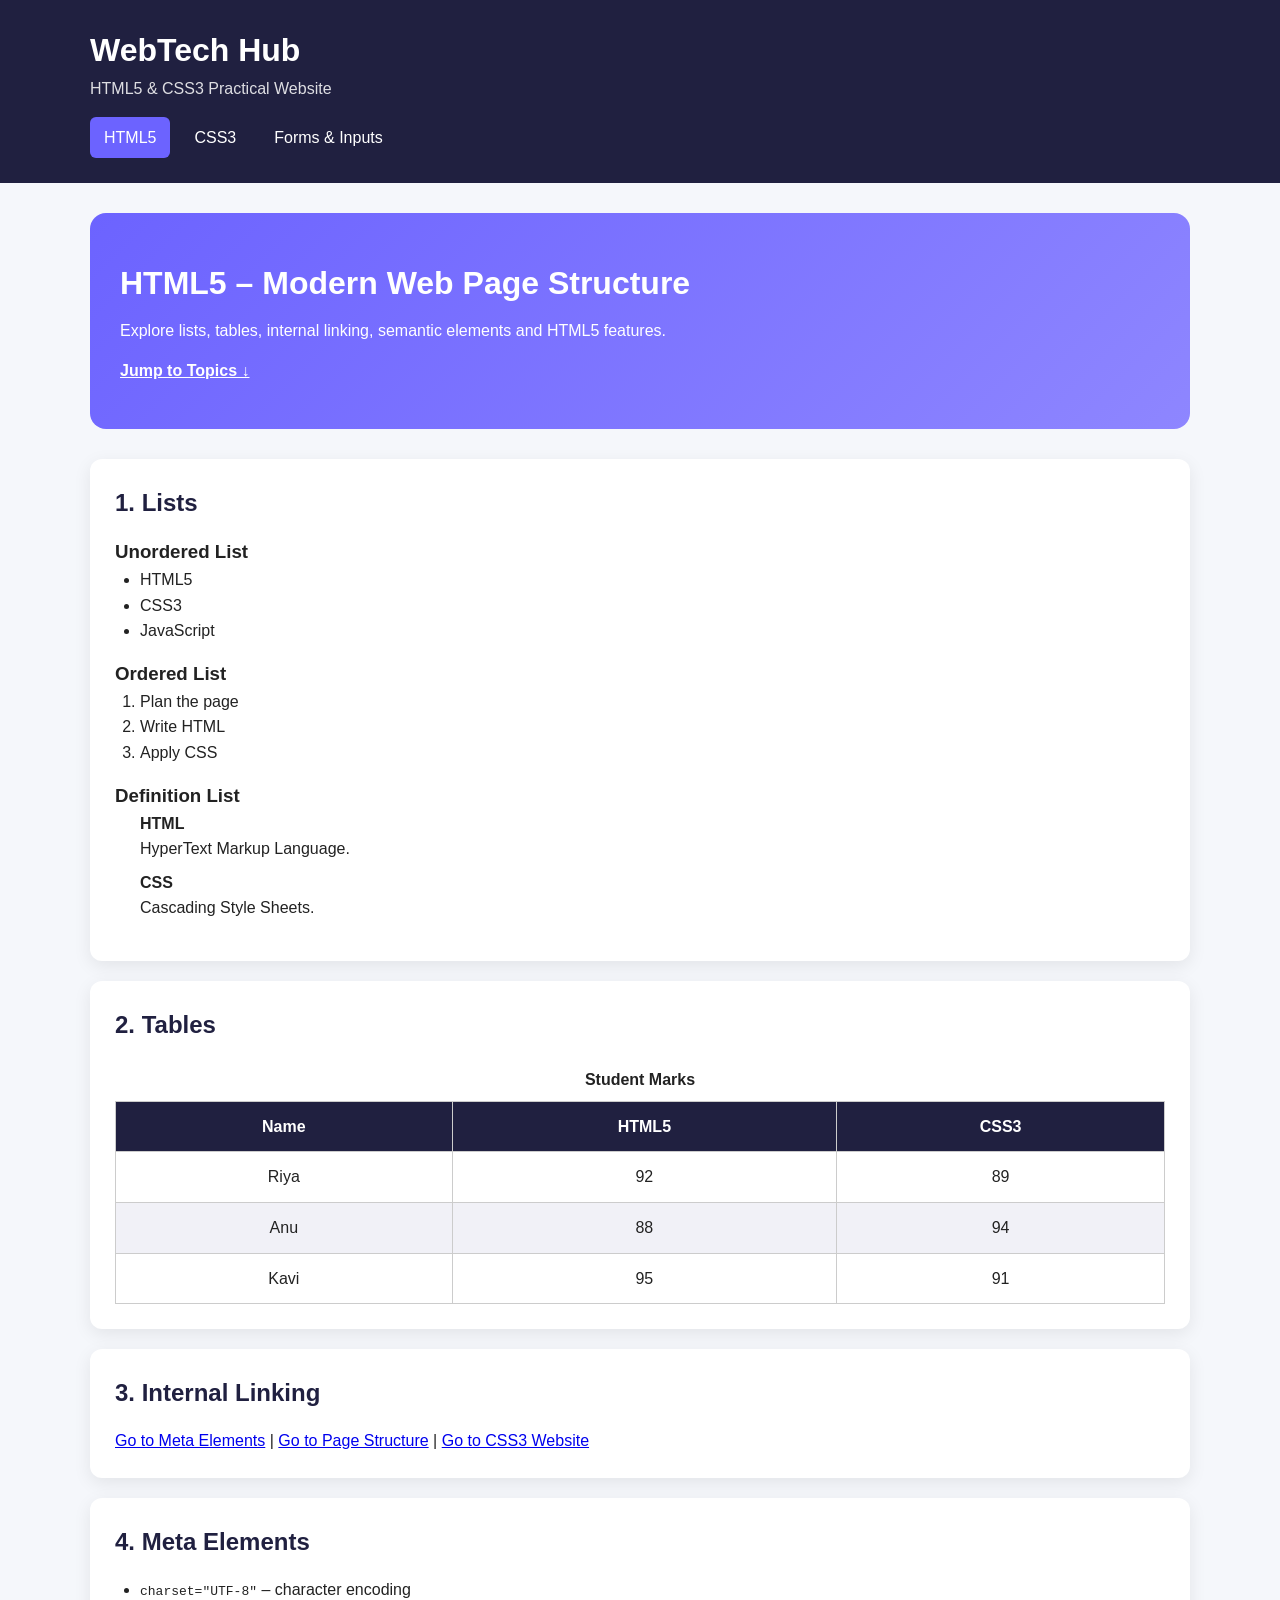
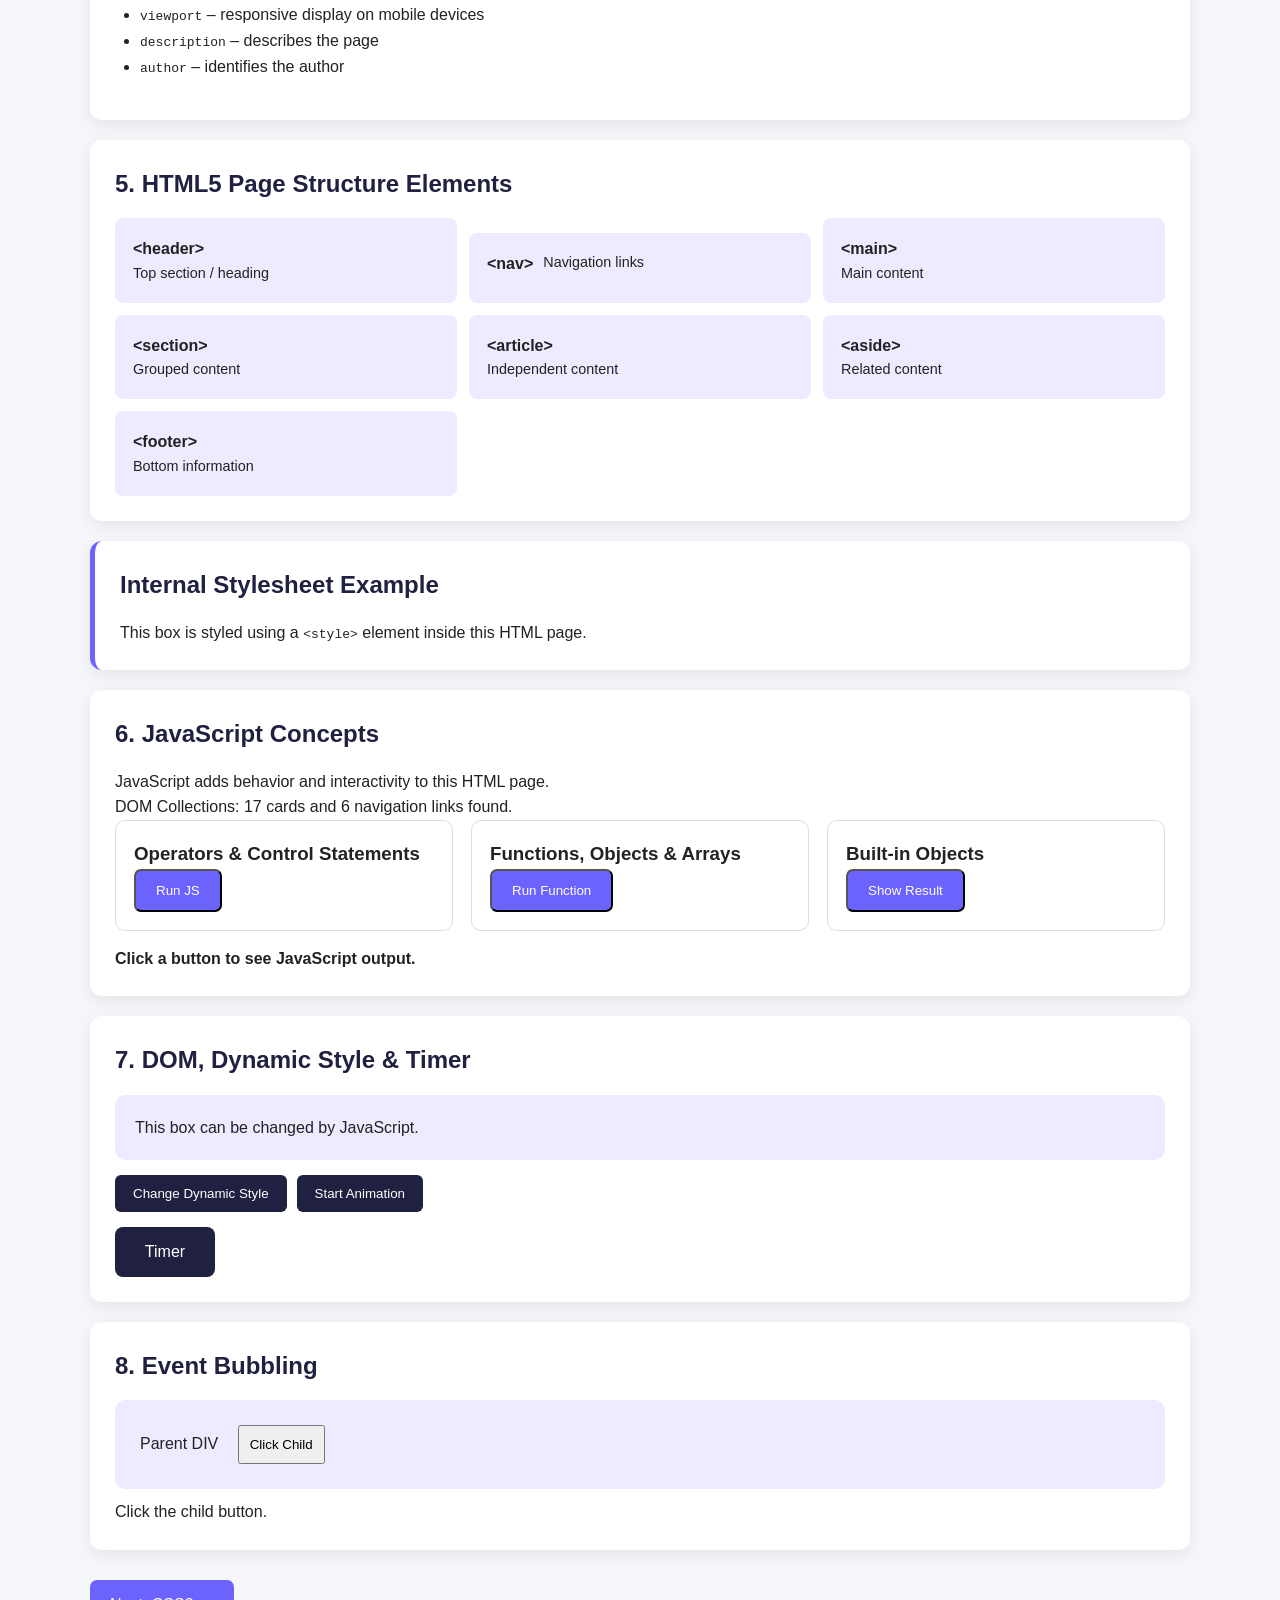
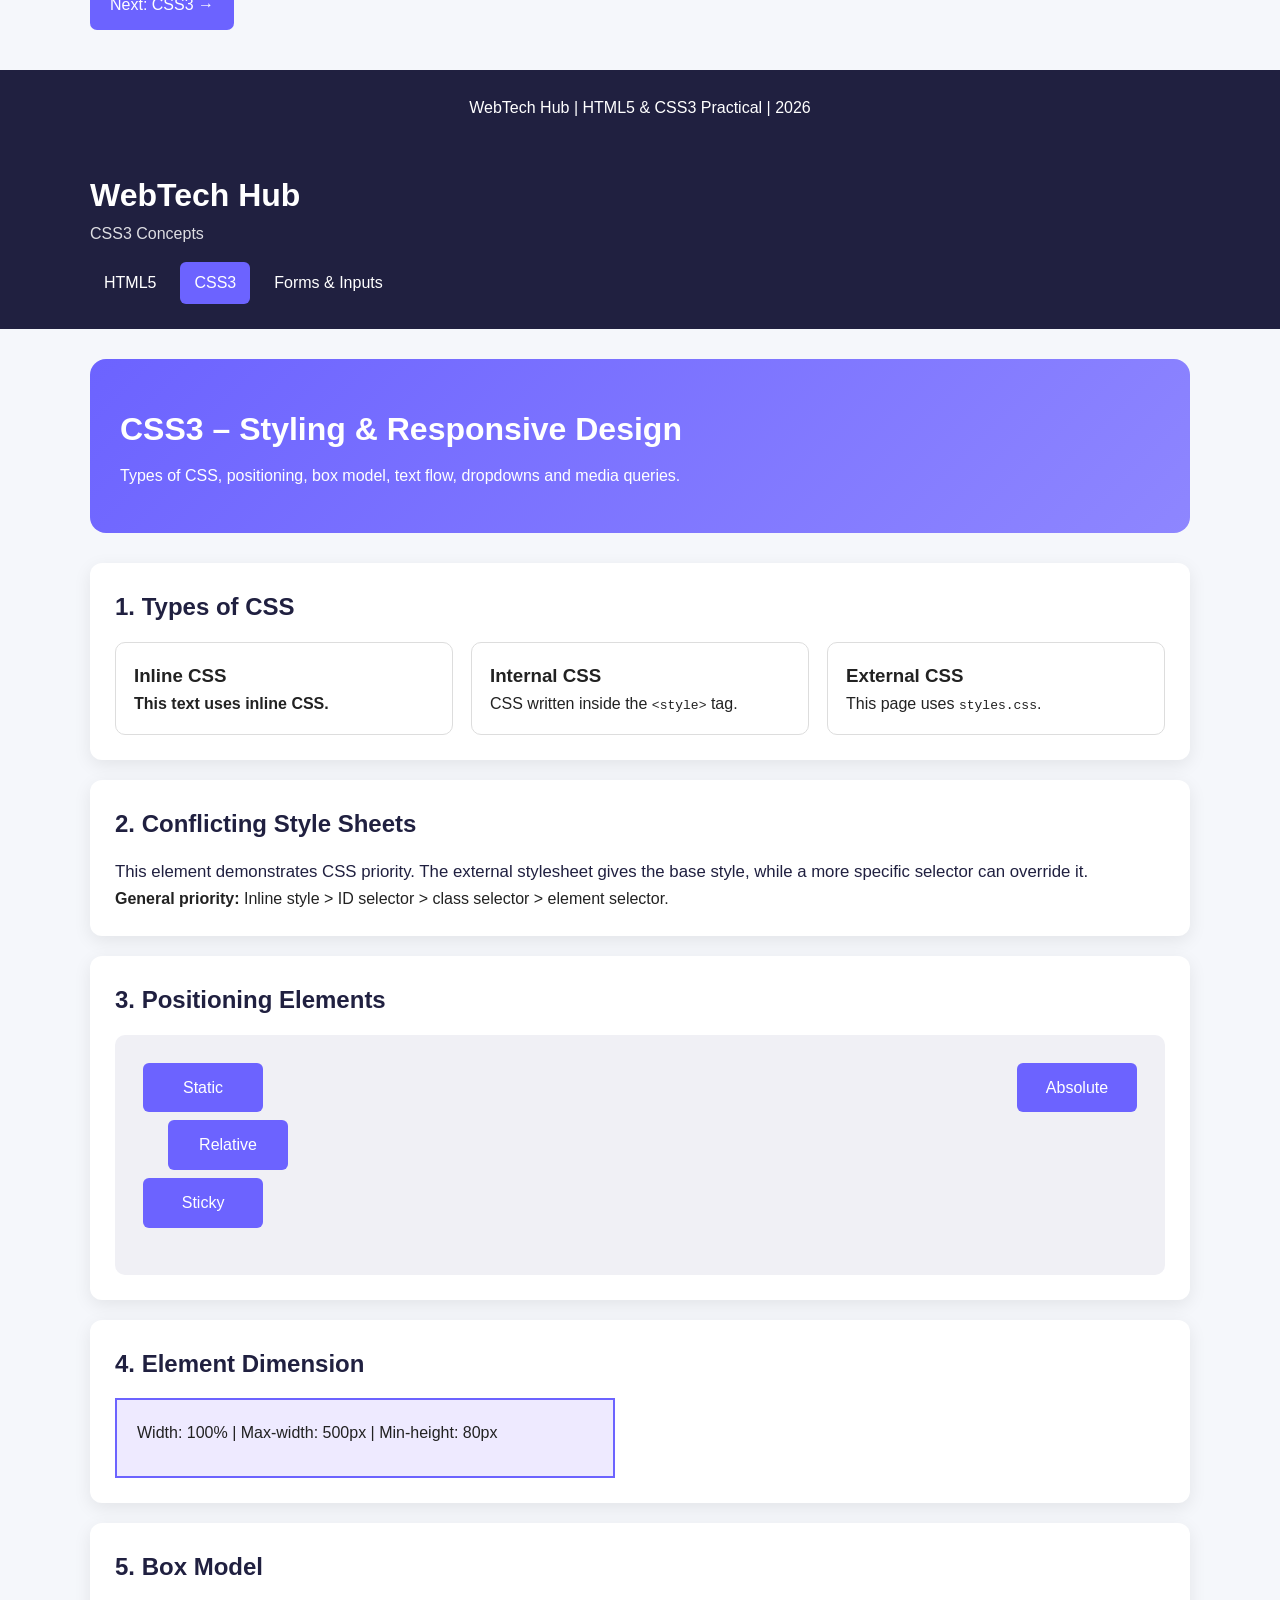
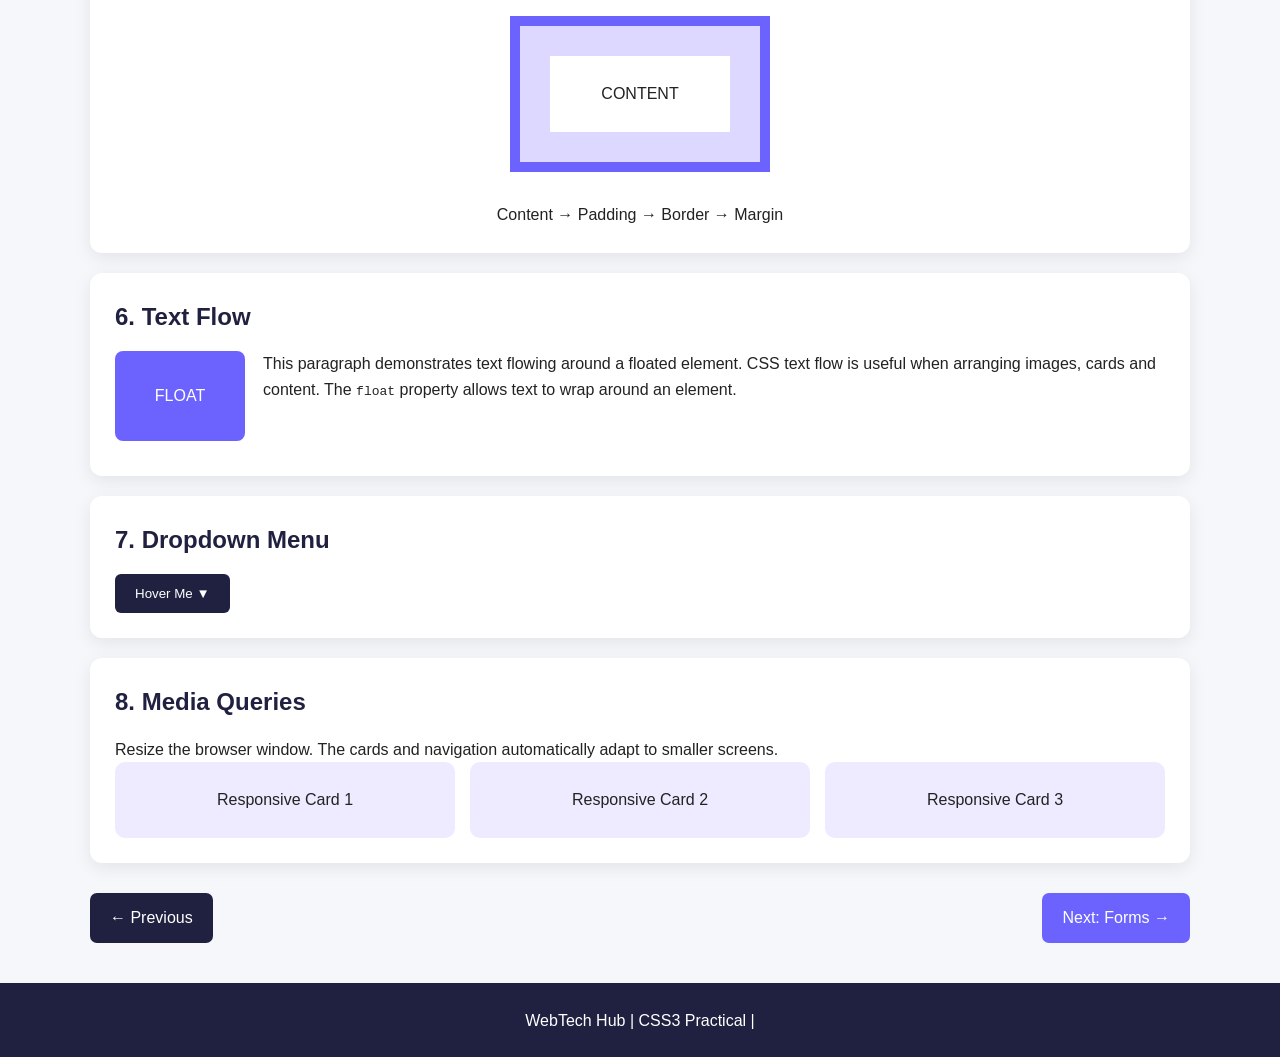
<file: index.html>
<!DOCTYPE html>
<html lang="en">
<head>
    <meta charset="UTF-8">
    <meta name="viewport" content="width=device-width, initial-scale=1.0">
    <meta name="description" content="HTML5 and CSS3 practical project">
    <meta name="author" content="Student">
    <title>WebTech Hub - HTML5</title>
    <link rel="stylesheet" href="styles.css">

    <!-- Internal stylesheet example -->
    <style>
        .internal-demo {
            border-left: 5px solid #6c63ff;
            padding: 12px;
            margin: 15px 0;
            background: #f4f2ff;
        }
    </style>
</head>

<body>
<header class="site-header">
    <div class="container">
        <h1>WebTech Hub</h1>
        <p>HTML5 & CSS3 Practical Website</p>

        <nav>
            <a class="active" href="index.html">HTML5</a>
            <a href="css.html">CSS3</a>
            <a href="form.html">Forms & Inputs</a>
        </nav>
    </div>
</header>

<main class="container">
    <section class="hero">
        <h2>HTML5 – Modern Web Page Structure</h2>
        <p>Explore lists, tables, internal linking, semantic elements and HTML5 features.</p>
        <!-- Inline style example -->
        <a href="#topics" style="font-weight:bold;">Jump to Topics ↓</a>
    </section>

    <section id="topics" class="card">
        <h2>1. Lists</h2>
        <h3>Unordered List</h3>
        <ul>
            <li>HTML5</li>
            <li>CSS3</li>
            <li>JavaScript</li>
        </ul>

        <h3>Ordered List</h3>
        <ol>
            <li>Plan the page</li>
            <li>Write HTML</li>
            <li>Apply CSS</li>
        </ol>

        <h3>Definition List</h3>
        <dl>
            <dt>HTML</dt>
            <dd>HyperText Markup Language.</dd>
            <dt>CSS</dt>
            <dd>Cascading Style Sheets.</dd>
        </dl>
    </section>

    <section class="card">
        <h2>2. Tables</h2>
        <table>
            <caption>Student Marks</caption>
            <thead>
                <tr>
                    <th>Name</th>
                    <th>HTML5</th>
                    <th>CSS3</th>
                </tr>
            </thead>
            <tbody>
                <tr><td>Riya</td><td>92</td><td>89</td></tr>
                <tr><td>Anu</td><td>88</td><td>94</td></tr>
                <tr><td>Kavi</td><td>95</td><td>91</td></tr>
            </tbody>
        </table>
    </section>

    <section class="card">
        <h2>3. Internal Linking</h2>
        <p>
            <a href="#meta">Go to Meta Elements</a> |
            <a href="#structure">Go to Page Structure</a> |
            <a href="css.html">Go to CSS3 Website</a>
        </p>
    </section>

    <section id="meta" class="card">
        <h2>4. Meta Elements</h2>
        <ul>
            <li><code>charset="UTF-8"</code> – character encoding</li>
            <li><code>viewport</code> – responsive display on mobile devices</li>
            <li><code>description</code> – describes the page</li>
            <li><code>author</code> – identifies the author</li>
        </ul>
    </section>

    <section id="structure" class="card">
        <h2>5. HTML5 Page Structure Elements</h2>
        <div class="structure-grid">
            <article><strong>&lt;header&gt;</strong><span>Top section / heading</span></article>
            <nav><strong>&lt;nav&gt;</strong><span>Navigation links</span></nav>
            <main><strong>&lt;main&gt;</strong><span>Main content</span></main>
            <section><strong>&lt;section&gt;</strong><span>Grouped content</span></section>
            <article><strong>&lt;article&gt;</strong><span>Independent content</span></article>
            <aside><strong>&lt;aside&gt;</strong><span>Related content</span></aside>
            <footer><strong>&lt;footer&gt;</strong><span>Bottom information</span></footer>
        </div>
    </section>

    <section class="card internal-demo">
        <h2>Internal Stylesheet Example</h2>
        <p>This box is styled using a <code>&lt;style&gt;</code> element inside this HTML page.</p>
    </section>


    <section class="card">
        <h2>6. JavaScript Concepts</h2>
        <p>JavaScript adds behavior and interactivity to this HTML page.</p>
        <p id="collectionInfo">DOM Collections are being checked...</p>

        <div class="three-columns">
            <div>
                <h3>Operators & Control Statements</h3>
                <button id="operatorBtn" class="button" type="button">Run JS</button>
            </div>
            <div>
                <h3>Functions, Objects & Arrays</h3>
                <button id="functionBtn" class="button" type="button">Run Function</button>
            </div>
            <div>
                <h3>Built-in Objects</h3>
                <button id="builtInBtn" class="button" type="button">Show Result</button>
            </div>
        </div>

        <p id="jsOutput" style="margin-top:15px;font-weight:bold;">
            Click a button to see JavaScript output.
        </p>
    </section>

    <section class="card">
        <h2>7. DOM, Dynamic Style & Timer</h2>
        <div id="styleBox" style="padding:20px;background:#eeeaff;border-radius:10px;margin-bottom:15px;">
            This box can be changed by JavaScript.
        </div>
        <div class="form-actions">
            <button id="styleBtn" type="button">Change Dynamic Style</button>
            <button id="timerBtn" type="button">Start Animation</button>
        </div>
        <div id="timerBox" style="width:100px;padding:12px;margin-top:15px;background:#202040;color:white;border-radius:8px;text-align:center;">
            Timer
        </div>
    </section>

    <section class="card">
        <h2>8. Event Bubbling</h2>
        <div id="bubbleParent" style="padding:25px;background:#eeeaff;border-radius:10px;">
            Parent DIV
            <button id="bubbleChild" type="button" style="margin-left:15px;padding:10px;">
                Click Child
            </button>
        </div>
        <p id="bubbleOutput" style="margin-top:10px;">Click the child button.</p>
    </section>

    <div class="page-links">
        <a class="button" href="css.html">Next: CSS3 →</a>
    </div>
</main>

<footer class="site-footer">
    <p>WebTech Hub | HTML5 & CSS3 Practical | <span id="currentYear"></span></p>
</footer>
    <script src="script.js"></script>
</body>
</html>
<!DOCTYPE html>
<html lang="en">
<head>
    <meta charset="UTF-8">
    <meta name="viewport" content="width=device-width, initial-scale=1.0">
    <meta name="description" content="CSS3 concepts demonstration">
    <title>WebTech Hub - CSS3</title>
    <link rel="stylesheet" href="styles.css">
</head>

<body>
<header class="site-header">
    <div class="container">
        <h1>WebTech Hub</h1>
        <p>CSS3 Concepts</p>

        <nav>
            <a href="index.html">HTML5</a>
            <a class="active" href="css.html">CSS3</a>
            <a href="form.html">Forms & Inputs</a>
        </nav>
    </div>
</header>

<main class="container">
    <section class="hero">
        <h2>CSS3 – Styling & Responsive Design</h2>
        <p>Types of CSS, positioning, box model, text flow, dropdowns and media queries.</p>
    </section>

    <section class="card">
        <h2>1. Types of CSS</h2>
        <div class="three-columns">
            <div>
                <h3>Inline CSS</h3>
                <p style="font-weight:bold;">This text uses inline CSS.</p>
            </div>
            <div>
                <h3>Internal CSS</h3>
                <p>CSS written inside the <code>&lt;style&gt;</code> tag.</p>
            </div>
            <div>
                <h3>External CSS</h3>
                <p>This page uses <code>styles.css</code>.</p>
            </div>
        </div>
    </section>

    <section class="card">
        <h2>2. Conflicting Style Sheets</h2>
        <p class="conflict-demo">This element demonstrates CSS priority. The external stylesheet gives the base style, while a more specific selector can override it.</p>
        <p><strong>General priority:</strong> Inline style &gt; ID selector &gt; class selector &gt; element selector.</p>
    </section>

    <section class="card">
        <h2>3. Positioning Elements</h2>
        <div class="position-area">
            <div class="position-static">Static</div>
            <div class="position-relative">Relative</div>
            <div class="position-absolute">Absolute</div>
            <div class="position-sticky">Sticky</div>
        </div>
    </section>

    <section class="card">
        <h2>4. Element Dimension</h2>
        <div class="dimension-demo">Width: 100% | Max-width: 500px | Min-height: 80px</div>
    </section>

    <section class="card">
        <h2>5. Box Model</h2>
        <div class="box-model-demo">
            <div class="box-content">CONTENT</div>
        </div>
        <p class="center-text">Content → Padding → Border → Margin</p>
    </section>

    <section class="card">
        <h2>6. Text Flow</h2>
        <div class="float-demo">
            <div class="float-box">FLOAT</div>
            <p>
                This paragraph demonstrates text flowing around a floated element.
                CSS text flow is useful when arranging images, cards and content.
                The <code>float</code> property allows text to wrap around an element.
            </p>
        </div>
    </section>

    <section class="card">
        <h2>7. Dropdown Menu</h2>
        <div class="dropdown">
            <button>Hover Me ▼</button>
            <div class="dropdown-content">
                <a href="index.html">HTML5</a>
                <a href="css.html">CSS3</a>
                <a href="form.html">Forms</a>
            </div>
        </div>
    </section>

    <section class="card">
        <h2>8. Media Queries</h2>
        <p>Resize the browser window. The cards and navigation automatically adapt to smaller screens.</p>
        <div class="responsive-grid">
            <div>Responsive Card 1</div>
            <div>Responsive Card 2</div>
            <div>Responsive Card 3</div>
        </div>
    </section>

    <div class="page-links">
        <a class="button secondary" href="index.html">← Previous</a>
        <a class="button" href="form.html">Next: Forms →</a>
    </div>
</main>

<footer class="site-footer">
    <p>WebTech Hub | CSS3 Practical | <span id="currentYear"></span></p>
</footer>
</body>
</html>
</file>
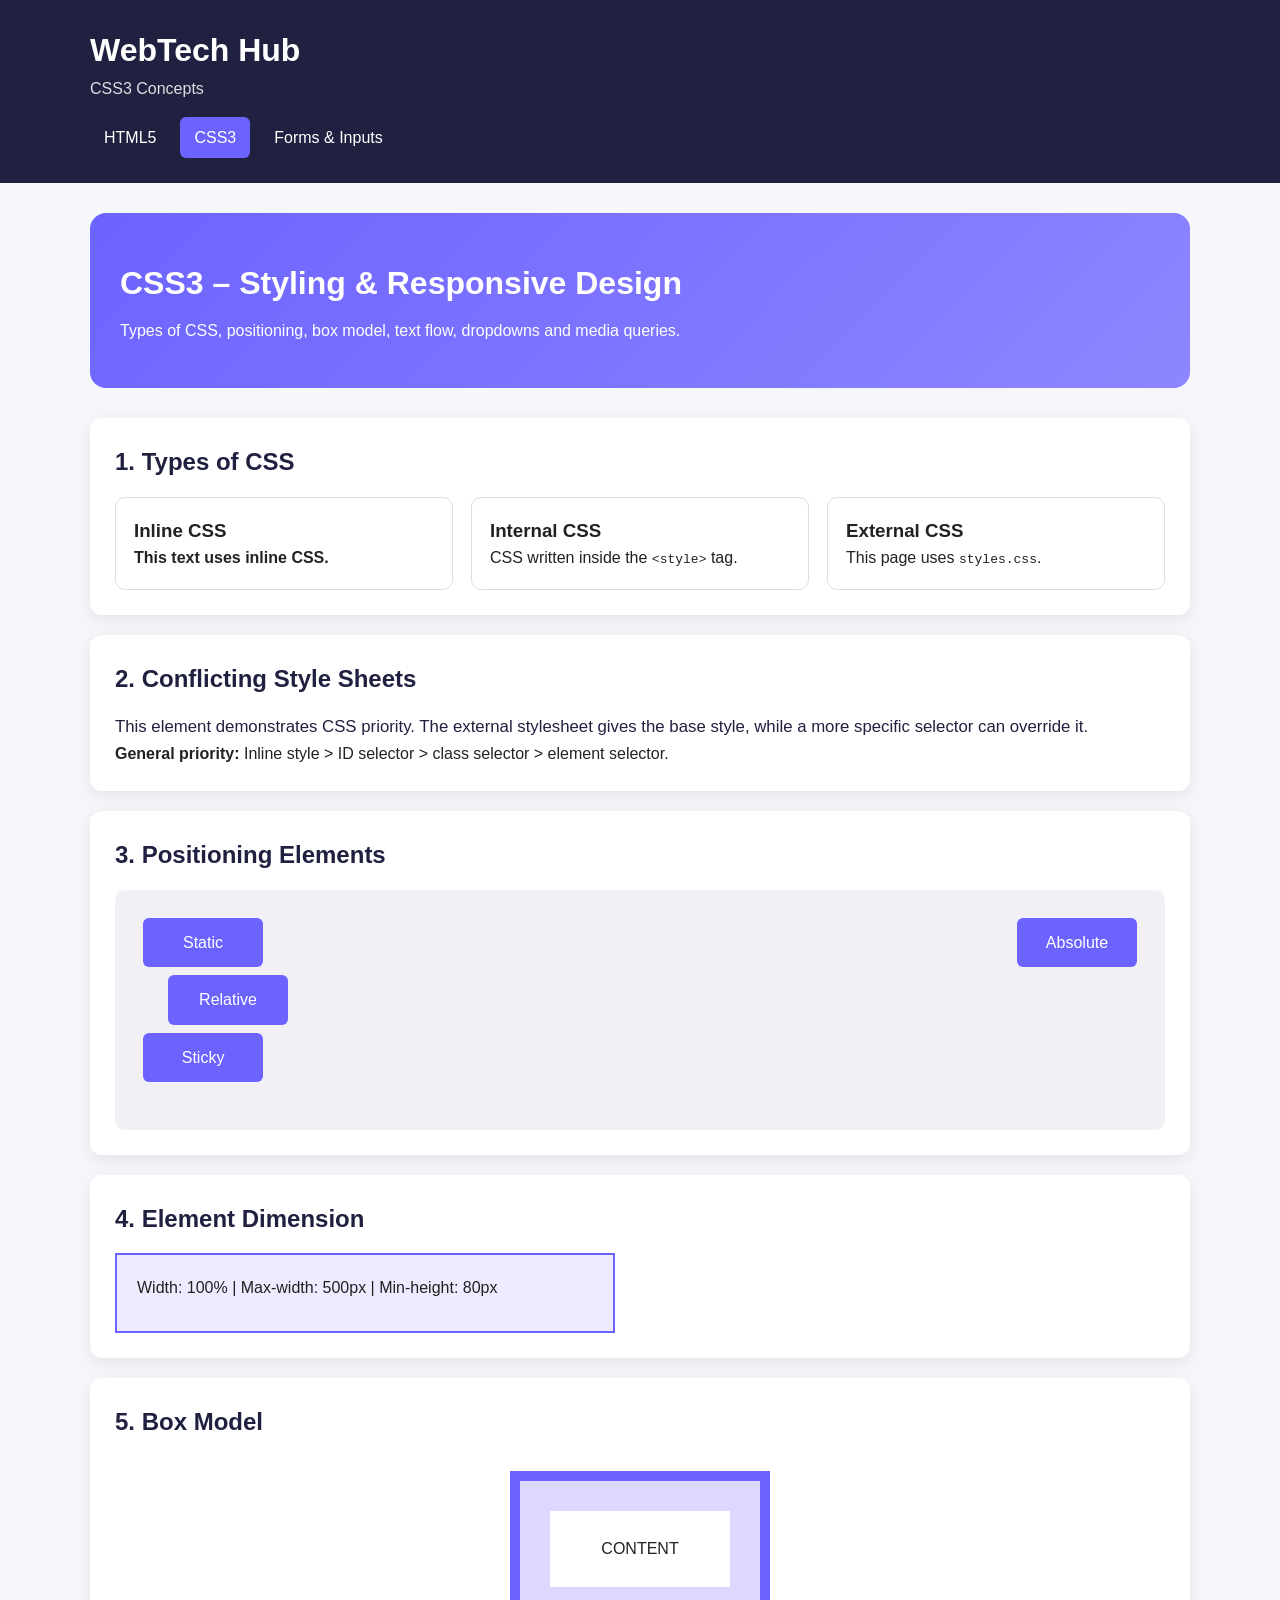
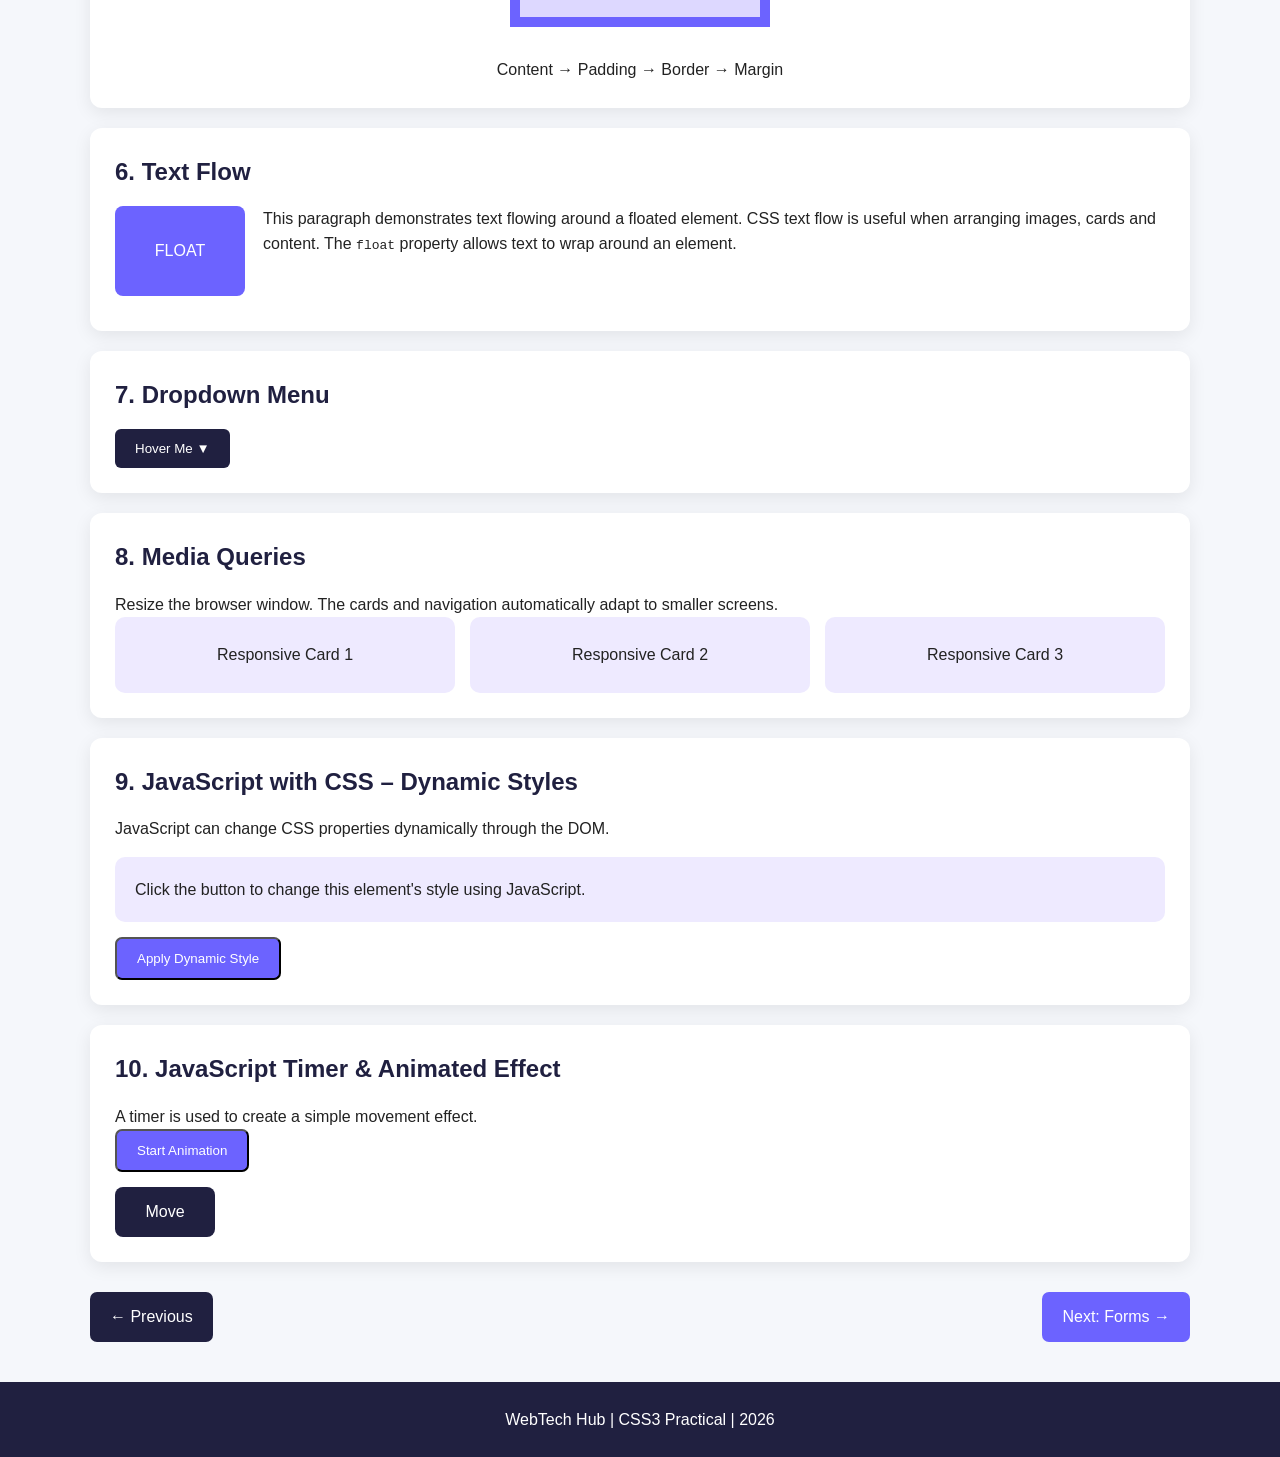
<file: css.html>
<!DOCTYPE html>
<html lang="en">
<head>
    <meta charset="UTF-8">
    <meta name="viewport" content="width=device-width, initial-scale=1.0">
    <meta name="description" content="CSS3 concepts demonstration">
    <title>WebTech Hub - CSS3</title>
    <link rel="stylesheet" href="styles.css">
</head>

<body>
<header class="site-header">
    <div class="container">
        <h1>WebTech Hub</h1>
        <p>CSS3 Concepts</p>

        <nav>
            <a href="index.html">HTML5</a>
            <a class="active" href="css.html">CSS3</a>
            <a href="form.html">Forms & Inputs</a>
        </nav>
    </div>
</header>

<main class="container">
    <section class="hero">
        <h2>CSS3 – Styling & Responsive Design</h2>
        <p>Types of CSS, positioning, box model, text flow, dropdowns and media queries.</p>
    </section>

    <section class="card">
        <h2>1. Types of CSS</h2>
        <div class="three-columns">
            <div>
                <h3>Inline CSS</h3>
                <p style="font-weight:bold;">This text uses inline CSS.</p>
            </div>
            <div>
                <h3>Internal CSS</h3>
                <p>CSS written inside the <code>&lt;style&gt;</code> tag.</p>
            </div>
            <div>
                <h3>External CSS</h3>
                <p>This page uses <code>styles.css</code>.</p>
            </div>
        </div>
    </section>

    <section class="card">
        <h2>2. Conflicting Style Sheets</h2>
        <p class="conflict-demo">This element demonstrates CSS priority. The external stylesheet gives the base style, while a more specific selector can override it.</p>
        <p><strong>General priority:</strong> Inline style &gt; ID selector &gt; class selector &gt; element selector.</p>
    </section>

    <section class="card">
        <h2>3. Positioning Elements</h2>
        <div class="position-area">
            <div class="position-static">Static</div>
            <div class="position-relative">Relative</div>
            <div class="position-absolute">Absolute</div>
            <div class="position-sticky">Sticky</div>
        </div>
    </section>

    <section class="card">
        <h2>4. Element Dimension</h2>
        <div class="dimension-demo">Width: 100% | Max-width: 500px | Min-height: 80px</div>
    </section>

    <section class="card">
        <h2>5. Box Model</h2>
        <div class="box-model-demo">
            <div class="box-content">CONTENT</div>
        </div>
        <p class="center-text">Content → Padding → Border → Margin</p>
    </section>

    <section class="card">
        <h2>6. Text Flow</h2>
        <div class="float-demo">
            <div class="float-box">FLOAT</div>
            <p>
                This paragraph demonstrates text flowing around a floated element.
                CSS text flow is useful when arranging images, cards and content.
                The <code>float</code> property allows text to wrap around an element.
            </p>
        </div>
    </section>

    <section class="card">
        <h2>7. Dropdown Menu</h2>
        <div class="dropdown">
            <button>Hover Me ▼</button>
            <div class="dropdown-content">
                <a href="index.html">HTML5</a>
                <a href="css.html">CSS3</a>
                <a href="form.html">Forms</a>
            </div>
        </div>
    </section>

    <section class="card">
        <h2>8. Media Queries</h2>
        <p>Resize the browser window. The cards and navigation automatically adapt to smaller screens.</p>
        <div class="responsive-grid">
            <div>Responsive Card 1</div>
            <div>Responsive Card 2</div>
            <div>Responsive Card 3</div>
        </div>
    </section>


    <section class="card">
        <h2>9. JavaScript with CSS – Dynamic Styles</h2>
        <p>JavaScript can change CSS properties dynamically through the DOM.</p>
        <div id="styleBox" style="padding:20px;background:#eeeaff;border-radius:10px;margin:15px 0;">
            Click the button to change this element's style using JavaScript.
        </div>
        <button id="styleBtn" type="button" class="button">Apply Dynamic Style</button>
    </section>

    <section class="card">
        <h2>10. JavaScript Timer & Animated Effect</h2>
        <p>A timer is used to create a simple movement effect.</p>
        <button id="timerBtn" type="button" class="button">Start Animation</button>
        <div id="timerBox" style="width:100px;padding:12px;margin-top:15px;background:#202040;color:white;border-radius:8px;text-align:center;">
            Move
        </div>
    </section>

    <div class="page-links">
        <a class="button secondary" href="index.html">← Previous</a>
        <a class="button" href="form.html">Next: Forms →</a>
    </div>
</main>

<footer class="site-footer">
    <p>WebTech Hub | CSS3 Practical | <span id="currentYear"></span></p>
</footer>
    <script src="script.js"></script>
</body>
</html>
</file>
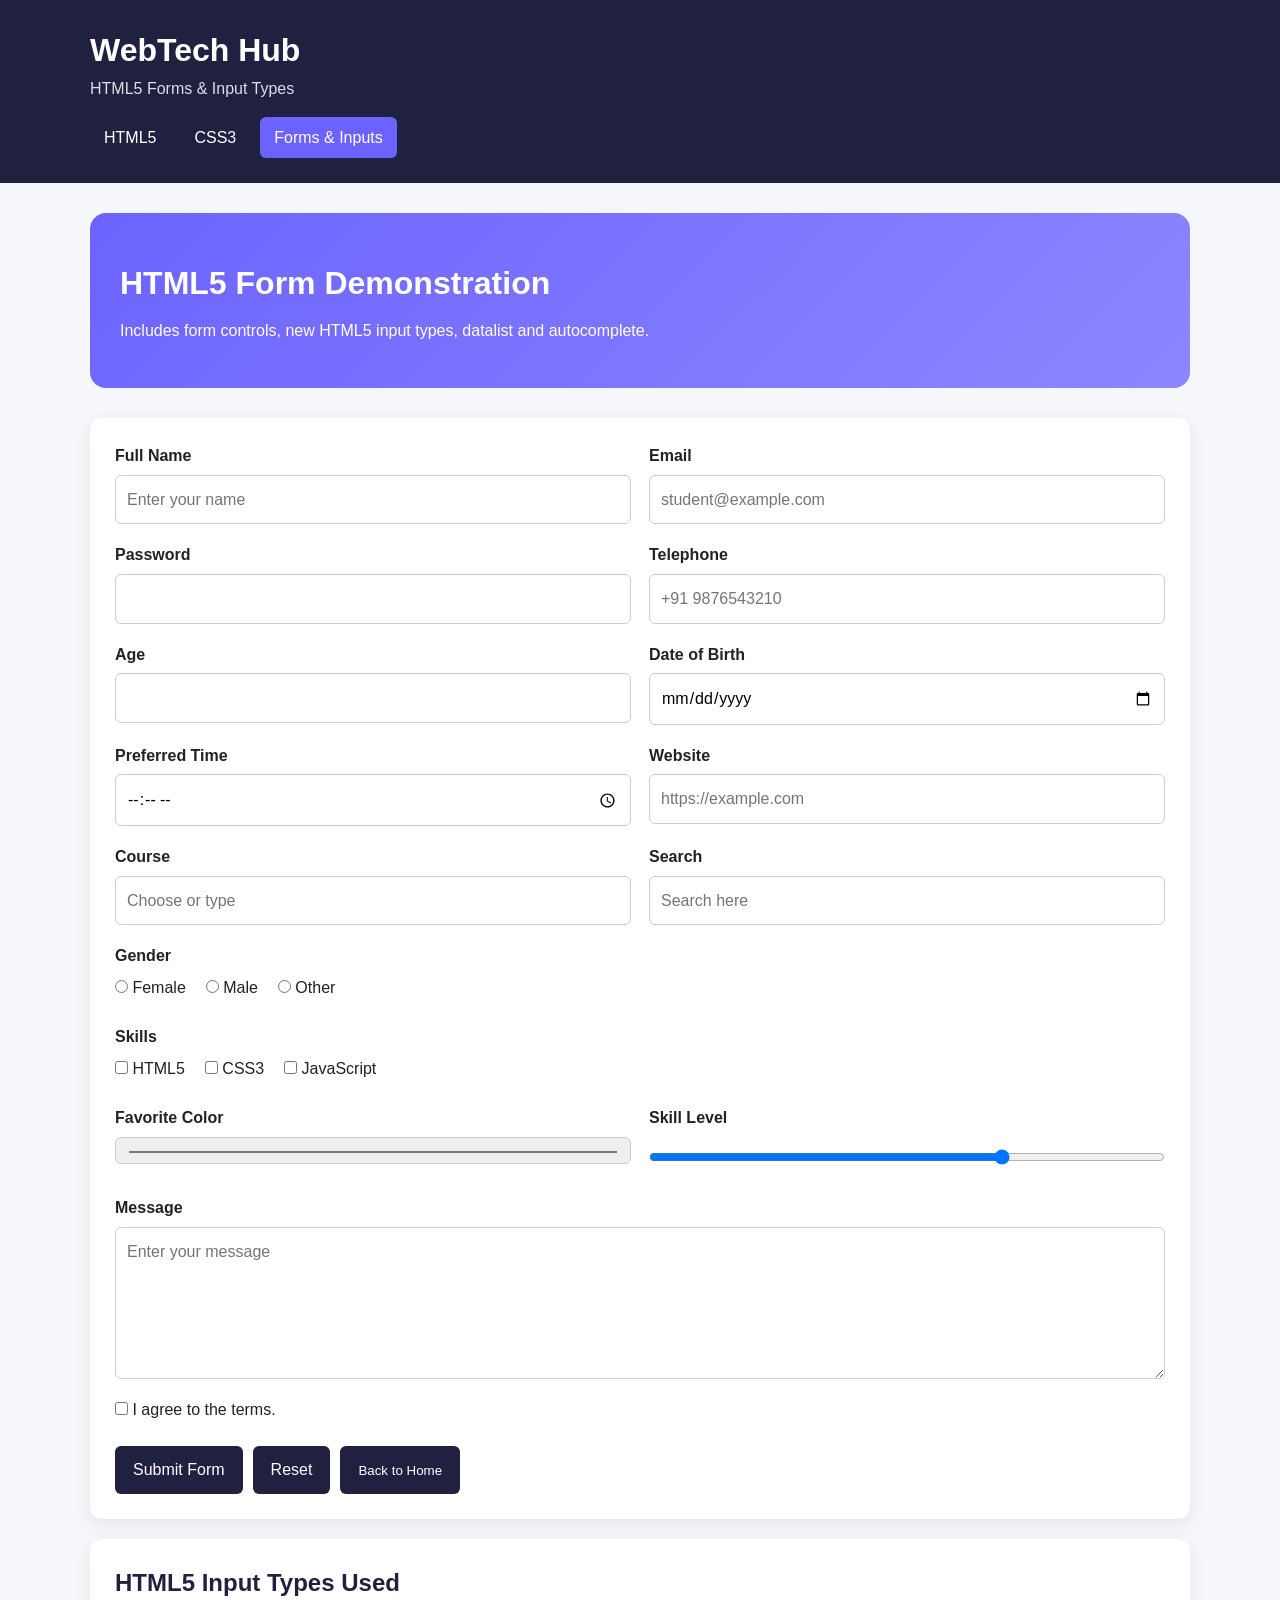
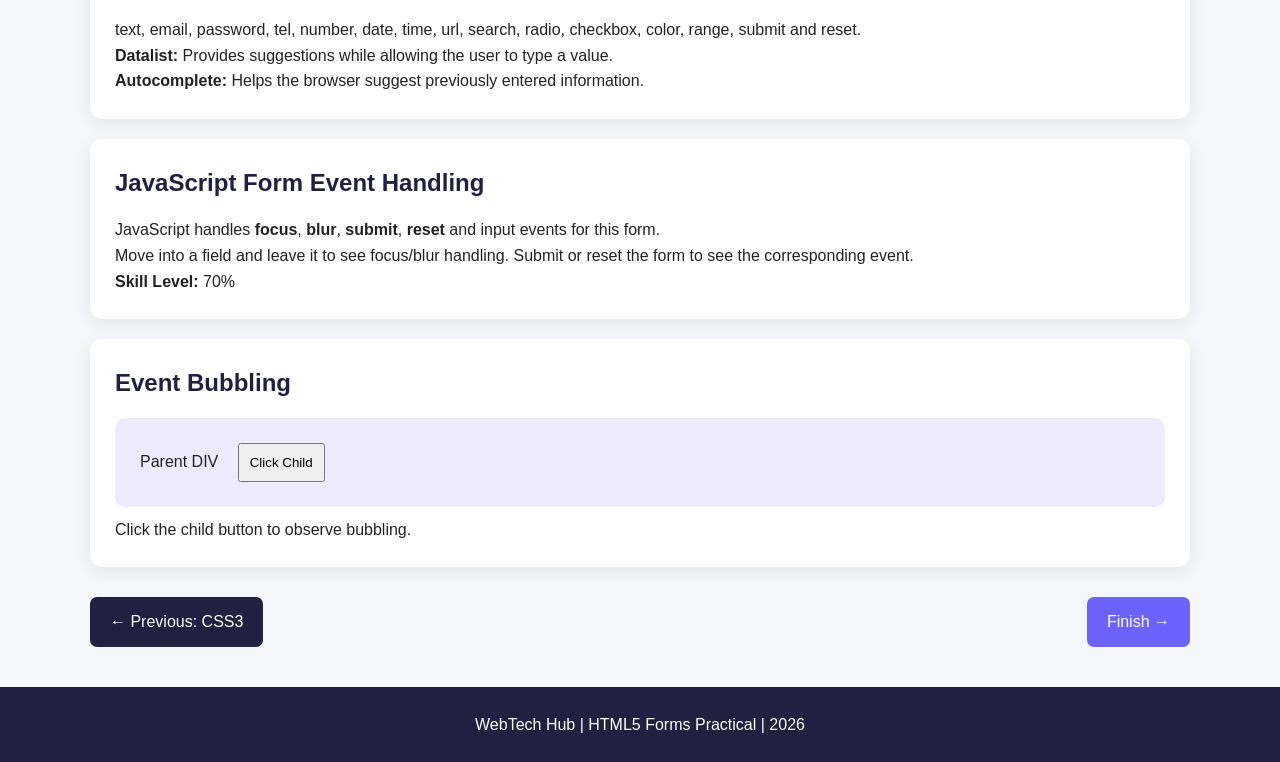
<file: form.html>
<!DOCTYPE html>
<html lang="en">
<head>
    <meta charset="UTF-8">
    <meta name="viewport" content="width=device-width, initial-scale=1.0">
    <meta name="description" content="HTML5 forms, input types, datalist and autocomplete">
    <title>WebTech Hub - HTML5 Forms</title>
    <link rel="stylesheet" href="styles.css">
</head>

<body>
<header class="site-header">
    <div class="container">
        <h1>WebTech Hub</h1>
        <p>HTML5 Forms & Input Types</p>

        <nav>
            <a href="index.html">HTML5</a>
            <a href="css.html">CSS3</a>
            <a class="active" href="form.html">Forms & Inputs</a>
        </nav>
    </div>
</header>

<main class="container">
    <section class="hero">
        <h2>HTML5 Form Demonstration</h2>
        <p>Includes form controls, new HTML5 input types, datalist and autocomplete.</p>
    </section>

    <section class="card">
        <form action="#" method="post" autocomplete="on">
            <div class="form-grid">

                <div class="form-group">
                    <label for="name">Full Name</label>
                    <input type="text" id="name" name="name" placeholder="Enter your name" required autocomplete="name">
                </div>

                <div class="form-group">
                    <label for="email">Email</label>
                    <input type="email" id="email" name="email" placeholder="student@example.com" required autocomplete="email">
                </div>

                <div class="form-group">
                    <label for="password">Password</label>
                    <input type="password" id="password" name="password" minlength="6">
                </div>

                <div class="form-group">
                    <label for="phone">Telephone</label>
                    <input type="tel" id="phone" name="phone" placeholder="+91 9876543210">
                </div>

                <div class="form-group">
                    <label for="age">Age</label>
                    <input type="number" id="age" name="age" min="17" max="60">
                </div>

                <div class="form-group">
                    <label for="dob">Date of Birth</label>
                    <input type="date" id="dob" name="dob">
                </div>

                <div class="form-group">
                    <label for="meeting">Preferred Time</label>
                    <input type="time" id="meeting" name="meeting">
                </div>

                <div class="form-group">
                    <label for="website">Website</label>
                    <input type="url" id="website" name="website" placeholder="https://example.com">
                </div>

                <div class="form-group">
                    <label for="course">Course</label>
                    <input list="courses" id="course" name="course" placeholder="Choose or type">
                    <datalist id="courses">
                        <option value="Computer Science">
                        <option value="Artificial Intelligence">
                        <option value="Data Science">
                        <option value="Cyber Security">
                    </datalist>
                </div>

                <div class="form-group">
                    <label for="search">Search</label>
                    <input type="search" id="search" name="search" placeholder="Search here">
                </div>

                <div class="form-group full">
                    <label>Gender</label>
                    <div class="choice-row">
                        <label><input type="radio" name="gender" value="female"> Female</label>
                        <label><input type="radio" name="gender" value="male"> Male</label>
                        <label><input type="radio" name="gender" value="other"> Other</label>
                    </div>
                </div>

                <div class="form-group full">
                    <label>Skills</label>
                    <div class="choice-row">
                        <label><input type="checkbox" name="skill" value="html"> HTML5</label>
                        <label><input type="checkbox" name="skill" value="css"> CSS3</label>
                        <label><input type="checkbox" name="skill" value="js"> JavaScript</label>
                    </div>
                </div>

                <div class="form-group">
                    <label for="color">Favorite Color</label>
                    <input type="color" id="color" name="color" value="#6c63ff">
                </div>

                <div class="form-group">
                    <label for="range">Skill Level</label>
                    <input type="range" id="range" name="range" min="0" max="100" value="70">
                </div>

                <div class="form-group full">
                    <label for="message">Message</label>
                    <textarea id="message" name="message" rows="5" placeholder="Enter your message"></textarea>
                </div>

                <div class="form-group full choice-row">
                    <label><input type="checkbox" required> I agree to the terms.</label>
                </div>

                <div class="form-actions full">
                    <input type="submit" value="Submit Form">
                    <input type="reset" value="Reset">
                    <button type="button" onclick="window.location.href='index.html'">Back to Home</button>
                </div>
            </div>
        </form>
    </section>

    <section class="card">
        <h2>HTML5 Input Types Used</h2>
        <p>text, email, password, tel, number, date, time, url, search, radio, checkbox, color, range, submit and reset.</p>
        <p><strong>Datalist:</strong> Provides suggestions while allowing the user to type a value.</p>
        <p><strong>Autocomplete:</strong> Helps the browser suggest previously entered information.</p>
    </section>


    <section class="card">
        <h2>JavaScript Form Event Handling</h2>
        <p>
            JavaScript handles <strong>focus</strong>, <strong>blur</strong>,
            <strong>submit</strong>, <strong>reset</strong> and input events
            for this form.
        </p>
        <p>
            Move into a field and leave it to see focus/blur handling.
            Submit or reset the form to see the corresponding event.
        </p>
        <p><strong>Skill Level:</strong> <span id="rangeValue">70%</span></p>
    </section>

    <section class="card">
        <h2>Event Bubbling</h2>
        <div id="bubbleParent" style="padding:25px;background:#eeeaff;border-radius:10px;">
            Parent DIV
            <button id="bubbleChild" type="button" style="margin-left:15px;padding:10px;">
                Click Child
            </button>
        </div>
        <p id="bubbleOutput" style="margin-top:10px;">Click the child button to observe bubbling.</p>
    </section>

    <div class="page-links">
        <a class="button secondary" href="css.html">← Previous: CSS3</a>
        <a class="button" href="index.html">Finish →</a>
    </div>
</main>

<footer class="site-footer">
    <p>WebTech Hub | HTML5 Forms Practical | <span id="currentYear"></span></p>
</footer>
    <script src="script.js"></script>
</body>
</html>
</file>
<file: styles.css>
/* ==============================
   EXTERNAL CSS3 STYLESHEET
   ============================== */

* {
    box-sizing: border-box;
    margin: 0;
    padding: 0;
}

html {
    scroll-behavior: smooth;
}

body {
    font-family: Arial, Helvetica, sans-serif;
    line-height: 1.6;
    background: #f5f7fb;
    color: #222;
}

.container {
    width: min(1100px, 92%);
    margin: auto;
}

.site-header {
    background: #202040;
    color: white;
    padding: 25px 0;
}

.site-header h1 {
    font-size: 2rem;
}

.site-header p {
    opacity: 0.85;
}

nav {
    margin-top: 15px;
    display: flex;
    gap: 10px;
    flex-wrap: wrap;
}

nav a {
    color: white;
    text-decoration: none;
    padding: 8px 14px;
    border-radius: 6px;
}

nav a:hover,
nav a.active {
    background: #6c63ff;
}

.hero {
    margin: 30px 0;
    padding: 45px 30px;
    background: linear-gradient(135deg, #6c63ff, #8e86ff);
    color: white;
    border-radius: 16px;
}

.hero h2 {
    font-size: 2rem;
    margin-bottom: 8px;
}

.hero a {
    display: inline-block;
    margin-top: 15px;
    color: white;
}

.card {
    background: white;
    padding: 25px;
    margin: 20px 0;
    border-radius: 12px;
    box-shadow: 0 5px 18px rgba(0,0,0,0.08);
}

.card h2 {
    margin-bottom: 15px;
    color: #202040;
}

ul, ol, dl {
    margin-left: 25px;
    margin-bottom: 15px;
}

dt {
    font-weight: bold;
}

dd {
    margin-bottom: 8px;
}

table {
    width: 100%;
    border-collapse: collapse;
    margin-top: 10px;
}

caption {
    font-weight: bold;
    padding: 8px;
}

th, td {
    border: 1px solid #ccc;
    padding: 12px;
    text-align: center;
}

th {
    background: #202040;
    color: white;
}

tr:nth-child(even) {
    background: #f1f1f7;
}

.structure-grid {
    display: grid;
    grid-template-columns: repeat(3, 1fr);
    gap: 12px;
}

.structure-grid > * {
    padding: 18px;
    background: #eeeaff;
    border-radius: 8px;
}

.structure-grid span {
    display: block;
    font-size: 0.9rem;
}

.three-columns {
    display: grid;
    grid-template-columns: repeat(3, 1fr);
    gap: 18px;
}

.three-columns > div {
    border: 1px solid #ddd;
    padding: 18px;
    border-radius: 10px;
}

.conflict-demo {
    color: #202040;
    font-size: 1.05rem;
}

.position-area {
    position: relative;
    min-height: 240px;
    background: #f0f0f5;
    padding: 20px;
    border-radius: 10px;
}

.position-static,
.position-relative,
.position-absolute,
.position-sticky {
    width: 120px;
    padding: 12px;
    margin: 8px;
    background: #6c63ff;
    color: white;
    border-radius: 6px;
    text-align: center;
}

.position-relative {
    position: relative;
    left: 25px;
}

.position-absolute {
    position: absolute;
    right: 20px;
    top: 20px;
}

.position-sticky {
    position: sticky;
    top: 0;
}

.dimension-demo {
    width: 100%;
    max-width: 500px;
    min-height: 80px;
    padding: 20px;
    background: #eeeaff;
    border: 2px solid #6c63ff;
}

.box-model-demo {
    width: 260px;
    margin: 30px auto;
    padding: 30px;
    border: 10px solid #6c63ff;
    background: #ddd8ff;
}

.box-content {
    padding: 25px;
    background: white;
    text-align: center;
}

.center-text {
    text-align: center;
}

.float-box {
    float: left;
    width: 130px;
    height: 90px;
    margin: 0 18px 10px 0;
    background: #6c63ff;
    color: white;
    display: grid;
    place-items: center;
    border-radius: 8px;
}

.float-demo::after {
    content: "";
    display: block;
    clear: both;
}

.dropdown {
    position: relative;
    display: inline-block;
}

.dropdown button {
    padding: 12px 20px;
    border: 0;
    background: #202040;
    color: white;
    cursor: pointer;
    border-radius: 6px;
}

.dropdown-content {
    display: none;
    position: absolute;
    min-width: 180px;
    background: white;
    box-shadow: 0 8px 20px rgba(0,0,0,0.15);
    z-index: 10;
}

.dropdown-content a {
    display: block;
    padding: 10px;
    color: #222;
    text-decoration: none;
}

.dropdown-content a:hover {
    background: #eeeaff;
}

.dropdown:hover .dropdown-content {
    display: block;
}

.responsive-grid {
    display: grid;
    grid-template-columns: repeat(3, 1fr);
    gap: 15px;
}

.responsive-grid div {
    padding: 25px;
    background: #eeeaff;
    border-radius: 10px;
    text-align: center;
}

.page-links {
    display: flex;
    justify-content: space-between;
    gap: 15px;
    margin: 30px 0;
}

.button {
    display: inline-block;
    background: #6c63ff;
    color: white;
    text-decoration: none;
    padding: 12px 20px;
    border-radius: 7px;
}

.button.secondary {
    background: #202040;
}

.form-grid {
    display: grid;
    grid-template-columns: repeat(2, 1fr);
    gap: 18px;
}

.form-group {
    display: flex;
    flex-direction: column;
}

.form-group.full {
    grid-column: 1 / -1;
}

.form-group label {
    font-weight: bold;
    margin-bottom: 6px;
}

input, textarea, select {
    width: 100%;
    padding: 11px;
    border: 1px solid #ccc;
    border-radius: 6px;
    font: inherit;
}

input:focus, textarea:focus {
    outline: 2px solid #6c63ff;
}

.choice-row {
    display: flex;
    gap: 20px;
    flex-wrap: wrap;
}

.choice-row label {
    font-weight: normal;
}

.choice-row input {
    width: auto;
}

.form-actions {
    display: flex;
    gap: 10px;
    flex-wrap: wrap;
}

.form-actions input,
.form-actions button {
    width: auto;
    padding: 11px 18px;
    cursor: pointer;
    border: 0;
    border-radius: 6px;
    background: #202040;
    color: white;
}

.site-footer {
    text-align: center;
    padding: 25px;
    margin-top: 40px;
    background: #202040;
    color: white;
}

/* Media Queries */
@media (max-width: 800px) {
    .three-columns,
    .responsive-grid,
    .structure-grid {
        grid-template-columns: 1fr;
    }

    .form-grid {
        grid-template-columns: 1fr;
    }

    .form-group.full {
        grid-column: auto;
    }
}

@media (max-width: 550px) {
    .hero {
        padding: 30px 20px;
    }

    .hero h2 {
        font-size: 1.5rem;
    }

    nav {
        flex-direction: column;
    }

    nav a {
        text-align: center;
    }

    .page-links {
        flex-direction: column;
    }

    .button {
        text-align: center;
    }

    .box-model-demo {
        width: 100%;
    }
}
</file>
